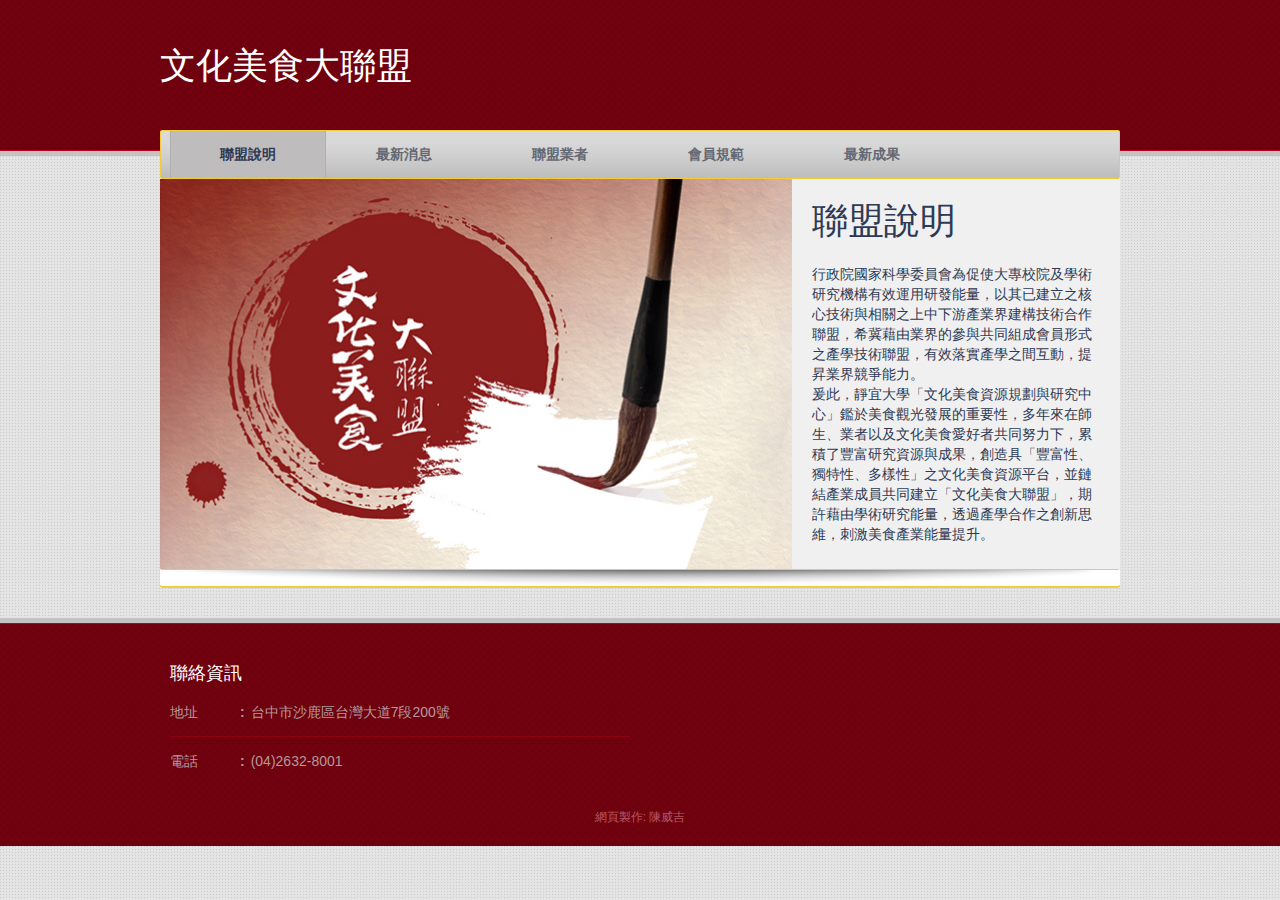
<file: index.html>
<!DOCTYPE html>
<!-- Website template by freewebsitetemplates.com -->
<html>
<head>
	<meta charset="UTF-8">
	<title>文化美食大聯盟</title>
	<link rel="stylesheet" href="css/style.css" type="text/css">
</head>
<body>
	<div id="page">
		<div id="header">
			<div class="background">
				<h1 id="logo"> <a href="index.html">文化美食大聯盟</a> </h1>
				<div id="navigation">
					<ul>
						<li class="selected">
							<a href="index.html">聯盟說明</a>
						</li>
						<li>
							<a href="news.html">最新消息</a>
						</li>
						<li>
							<a href="members.html">聯盟業者</a>
						</li>
						<li>
							<a href="rules.html">會員規範</a>
						</li>
						<li>
							<a href="works.html">最新成果</a>
						</li>						
					</ul>
				</div>
			</div>
		</div>
		<div id="contents">
			<div id="adbox">
				<div>
					<img src="images/index.jpg" alt="Img" height="390" width="632">
					<h1>聯盟說明</h1>
					<h4>行政院國家科學委員會為促使大專校院及學術研究機構有效運用研發能量，以其已建立之核心技術與相關之上中下游產業界建構技術合作聯盟，希冀藉由業界的參與共同組成會員形式之產學技術聯盟，有效落實產學之間互動，提昇業界競爭能力。<br>爰此，靜宜大學「文化美食資源規劃與研究中心」鑑於美食觀光發展的重要性，多年來在師生、業者以及文化美食愛好者共同努力下，累積了豐富研究資源與成果，創造具「豐富性、獨特性、多樣性」之文化美食資源平台，並鏈結產業成員共同建立「文化美食大聯盟」，期許藉由學術研究能量，透過產學合作之創新思維，刺激美食產業能量提升。</h4>
				</div>
			</div>
			
		</div>
		<div id="footer">
			<div class="background">
				<div class="body">
					<div class="section">
						<h3>聯絡資訊</h3>
						<ul>
							<li>
								<span>地址</span><strong>:</strong>
								<p>
									台中市沙鹿區台灣大道7段200號
								</p>
							</li>
							<li>
								<span>電話</span><strong>:</strong>
								<p>
									(04)2632-8001
								</p>
							</li>
							</ul>
					</div>
					<p id="footnote">
						網頁製作: 陳威吉
					</p>
				</div>
			</div>
		</div>
	</div>
</body>
</html>
</file>
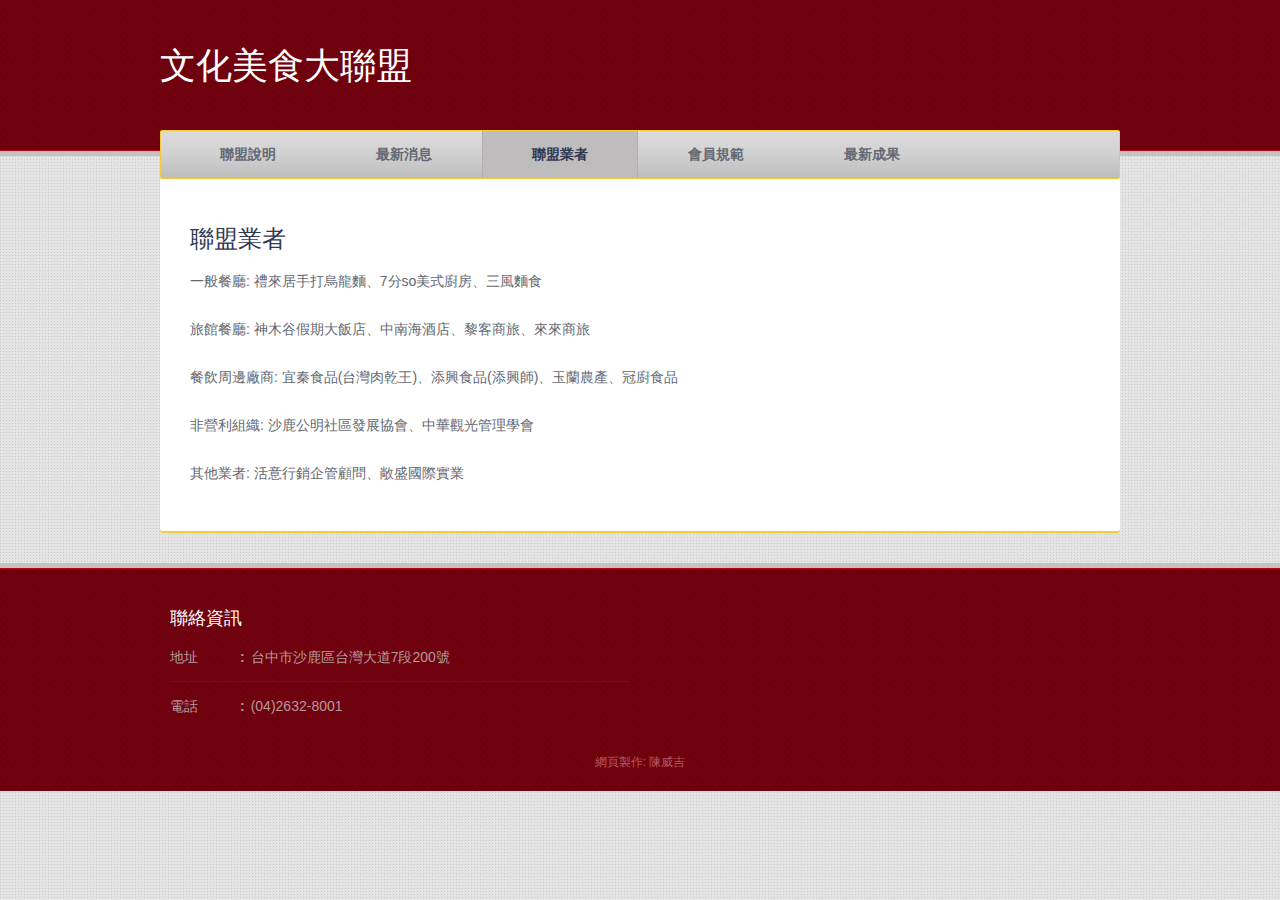
<file: members.html>
<!DOCTYPE html>
<!-- Website template by freewebsitetemplates.com -->
<html>
<head>
	<meta charset="UTF-8">
	<title>文化美食大聯盟</title>
	<link rel="stylesheet" href="css/style.css" type="text/css">
</head>
<body>
	<div id="page">
		<div id="header">
			<div class="background">
				<h1 id="logo"> <a href="index.html">文化美食大聯盟</a> </h1>
				<div id="navigation">
					<ul>
						<li>
							<a href="index.html">聯盟說明</a>
						</li>
						<li>
							<a href="news.html">最新消息</a>
						</li>
						<li class="selected">
							<a href="members.html">聯盟業者</a>
						</li>
						<li>
							<a href="rules.html">會員規範</a>
						</li>
						<li>
							<a href="works.html">最新成果</a>
						</li>						
					</ul>
				</div>
			</div>
		</div>
		<div id="contents">
			<div id="services">
				<h2>聯盟業者</h2>
				<p>
					一般餐廳: 禮來居手打烏龍麵、7分so美式廚房、三風麵食
					<br>
					<br>
					旅館餐廳: 神木谷假期大飯店、中南海酒店、黎客商旅、來來商旅
					<br>
					<br>
					餐飲周邊廠商: 宜秦食品(台灣肉乾王)、添興食品(添興師)、玉蘭農產、冠廚食品
					<br>
					<br>
					非營利組織: 沙鹿公明社區發展協會、中華觀光管理學會
					<br>
					<br>
					其他業者: 活意行銷企管顧問、敞盛國際實業
				</p>

			</div>
		</div>
		<div id="footer">
			<div class="background">
				<div class="body">
					<div class="section">
						<h3>聯絡資訊</h3>
						<ul>
							<li>
								<span>地址</span><strong>:</strong>
								<p>
									台中市沙鹿區台灣大道7段200號
								</p>
							</li>
							<li>
								<span>電話</span><strong>:</strong>
								<p>
									(04)2632-8001
								</p>
							</li>
							</ul>
					</div>
					<p id="footnote">
						網頁製作: 陳威吉
					</p>
				</div>
			</div>
		</div>
	</div>
</body>
</html>
</file>
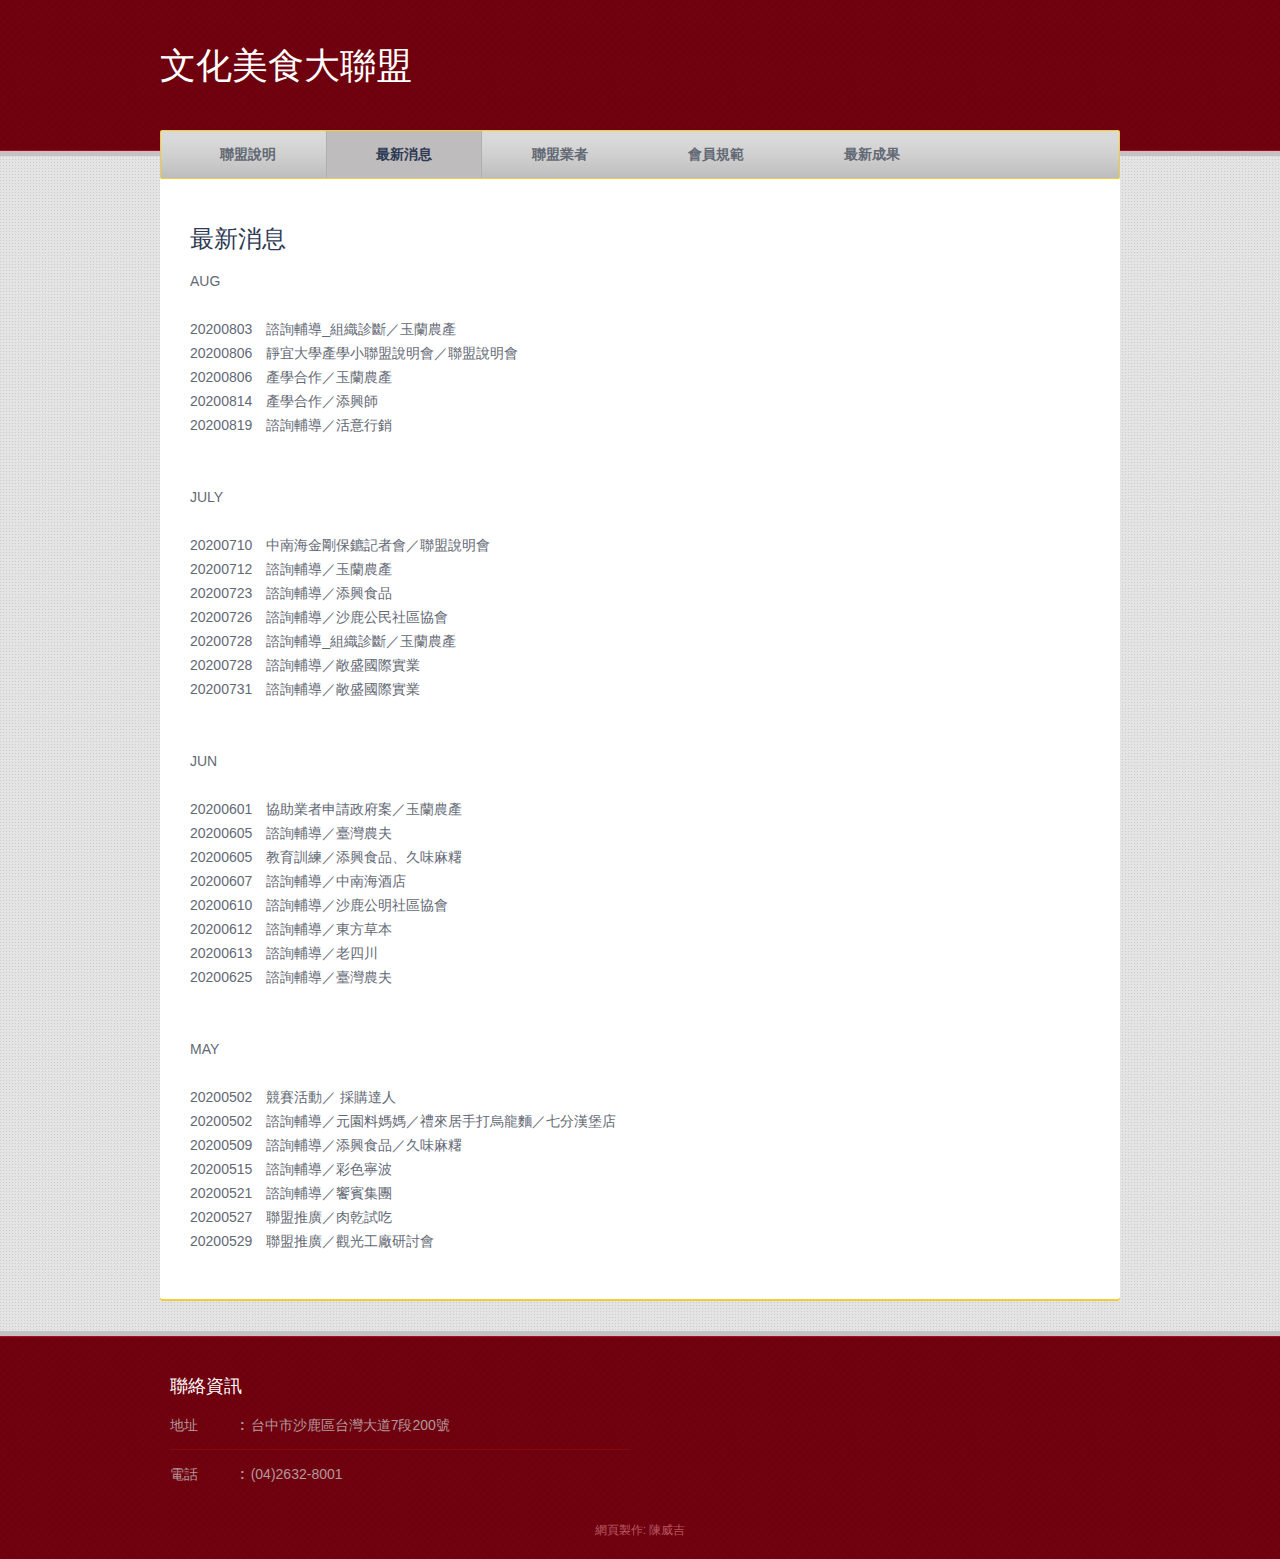
<file: news.html>
<!DOCTYPE html>
<!-- Website template by freewebsitetemplates.com -->
<html>
<head>
	<meta charset="UTF-8">
	<title>文化美食大聯盟</title>
	<link rel="stylesheet" href="css/style.css" type="text/css">
</head>
<body>
	<div id="page">
		<div id="header">
			<div class="background">
				<h1 id="logo"> <a href="index.html">文化美食大聯盟</a> </h1>
				<div id="navigation">
					<ul>
						<li>
							<a href="index.html">聯盟說明</a>
						</li>
						<li class="selected">
							<a href="news.html">最新消息</a>
						</li>
						<li>
							<a href="members.html">聯盟業者</a>
						</li>
						<li>
							<a href="rules.html">會員規範</a>
						</li>
						<li>
							<a href="works.html">最新成果</a>
						</li>						
					</ul>
				</div>
			</div>
		</div>
		<div id="contents">
			<div id="services">
				<h2>最新消息</h2>
				<p>
					AUG
					<br>
					<br>	
					20200803　諮詢輔導_組織診斷／玉蘭農產<br> 
					20200806　靜宜大學產學小聯盟說明會／聯盟說明會<br> 
					20200806　產學合作／玉蘭農產<br> 
					20200814　產學合作／添興師<br> 
					20200819　諮詢輔導／活意行銷<br>
					<br>
					<br>
					JULY
					<br>
					<br>
					20200710　中南海金剛保鑣記者會／聯盟說明會<br> 
					20200712　諮詢輔導／玉蘭農產<br> 
					20200723　諮詢輔導／添興食品<br> 
					20200726　諮詢輔導／沙鹿公民社區協會<br> 
					20200728　諮詢輔導_組織診斷／玉蘭農產<br> 
					20200728　諮詢輔導／敞盛國際實業<br> 
					20200731　諮詢輔導／敞盛國際實業<br>
					<br>
					<br>
					JUN
					<br>
					<br>
					20200601　協助業者申請政府案／玉蘭農產<br> 
					20200605　諮詢輔導／臺灣農夫<br> 
					20200605　教育訓練／添興食品、久味麻糬<br> 
					20200607　諮詢輔導／中南海酒店<br> 
					20200610　諮詢輔導／沙鹿公明社區協會<br> 
					20200612　諮詢輔導／東方草本<br> 
					20200613　諮詢輔導／老四川<br> 
					20200625　諮詢輔導／臺灣農夫<br>
					<br>
					<br>
					MAY
					<br>
					<br>
					20200502　競賽活動／ 採購達人<br> 
					20200502　諮詢輔導／元園料媽媽／禮來居手打烏龍麵／七分漢堡店<br> 
					20200509　諮詢輔導／添興食品／久味麻糬<br> 
					20200515　諮詢輔導／彩色寧波<br> 
					20200521　諮詢輔導／饗賓集團<br> 
					20200527　聯盟推廣／肉乾試吃<br> 
					20200529　聯盟推廣／觀光工廠研討會
				</p>

			</div>
		</div>
		<div id="footer">
			<div class="background">
				<div class="body">
					<div class="section">
						<h3>聯絡資訊</h3>
						<ul>
							<li>
								<span>地址</span><strong>:</strong>
								<p>
									台中市沙鹿區台灣大道7段200號
								</p>
							</li>
							<li>
								<span>電話</span><strong>:</strong>
								<p>
									(04)2632-8001
								</p>
							</li>
							</ul>
					</div>
					<p id="footnote">
						網頁製作: 陳威吉
					</p>
				</div>
			</div>
		</div>
	</div>
</body>
</html>
</file>
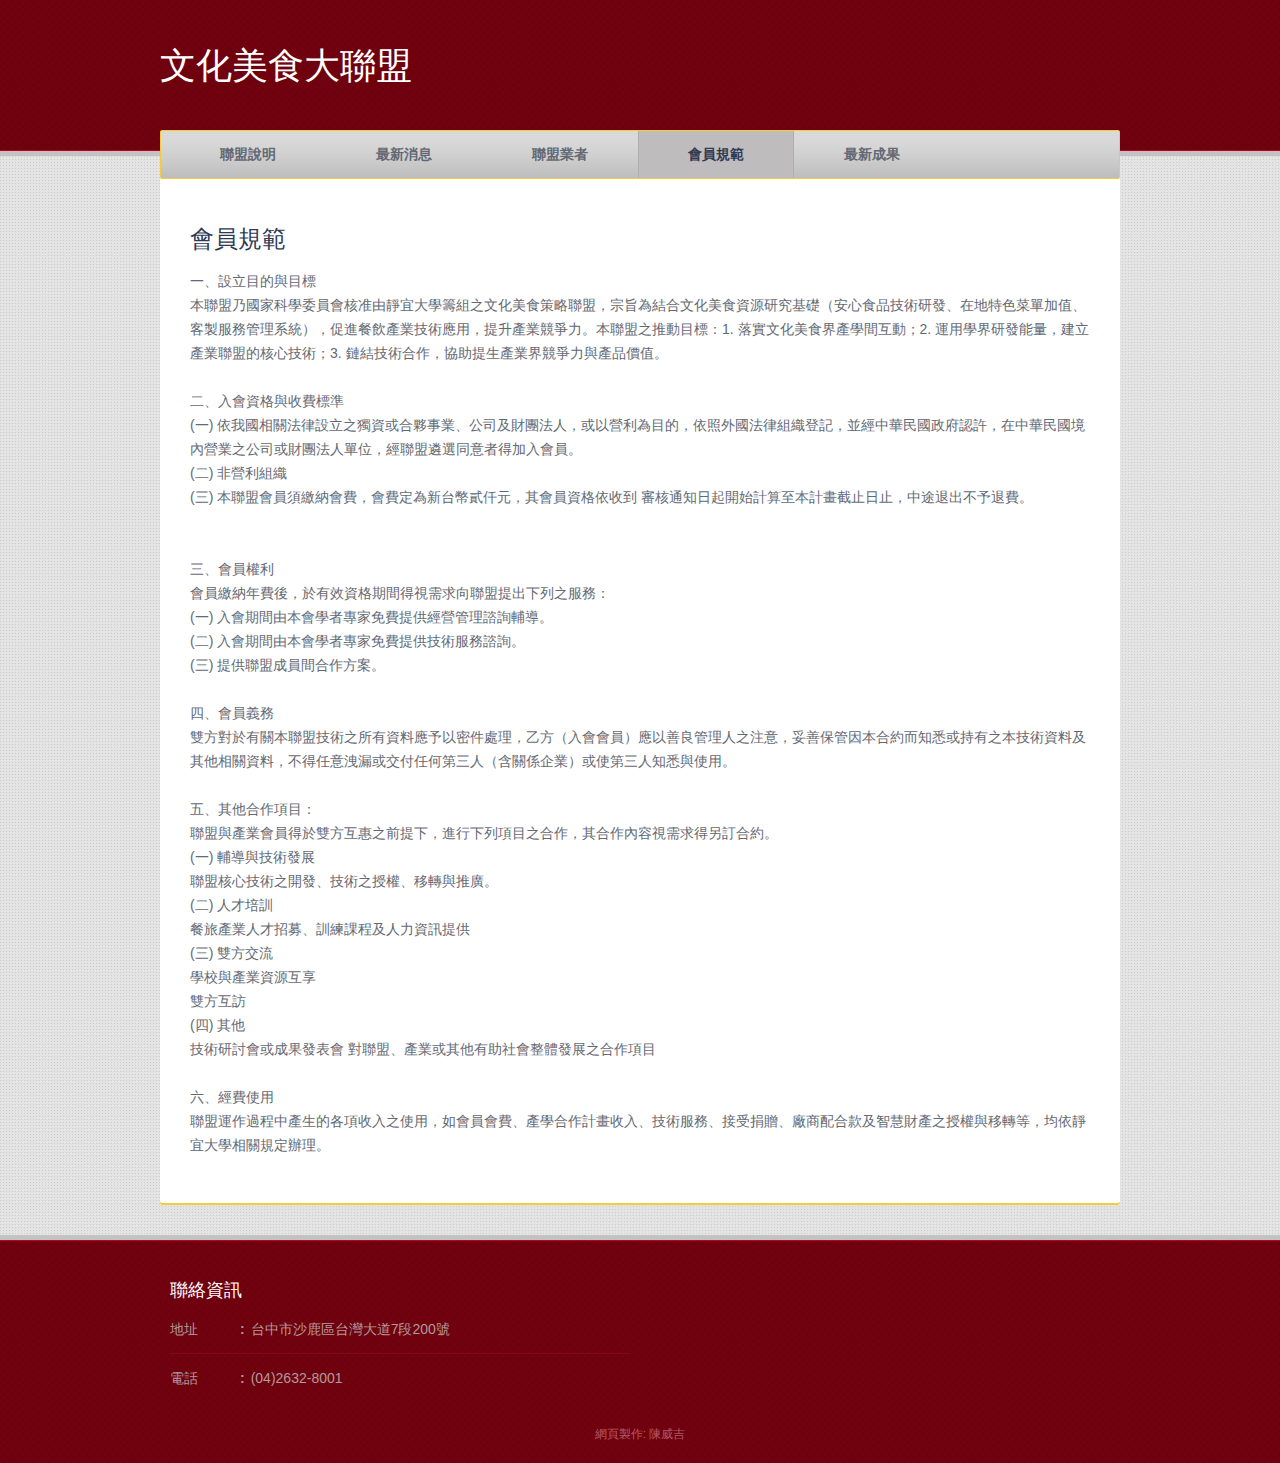
<file: rules.html>
<!DOCTYPE html>
<!-- Website template by freewebsitetemplates.com -->
<html>
<head>
	<meta charset="UTF-8">
	<title>文化美食大聯盟</title>
	<link rel="stylesheet" href="css/style.css" type="text/css">
</head>
<body>
	<div id="page">
		<div id="header">
			<div class="background">
				<h1 id="logo"> <a href="index.html">文化美食大聯盟</a> </h1>
				<div id="navigation">
					<ul>
						<li>
							<a href="index.html">聯盟說明</a>
						</li>
						<li>
							<a href="news.html">最新消息</a>
						</li>
						<li>
							<a href="members.html">聯盟業者</a>
						</li>
						<li class="selected">
							<a href="rules.html">會員規範</a>
						</li>
						<li>
							<a href="works.html">最新成果</a>
						</li>						
					</ul>
				</div>
			</div>
		</div>
		<div id="contents">
			<div id="services">
				<h2>會員規範</h2>
				<p>
					一、設立目的與目標
					<br>
					   本聯盟乃國家科學委員會核准由靜宜大學籌組之文化美食策略聯盟，宗旨為結合文化美食資源研究基礎（安心食品技術研發、在地特色菜單加值、客製服務管理系統），促進餐飲產業技術應用，提升產業競爭力。本聯盟之推動目標：1. 落實文化美食界產學間互動；2. 運用學界研發能量，建立產業聯盟的核心技術；3. 鏈結技術合作，協助提生產業界競爭力與產品價值。
					<br>
					<br> 

					二、入會資格與收費標準
					<br>
					(一)  依我國相關法律設立之獨資或合夥事業、公司及財團法人，或以營利為目的，依照外國法律組織登記，並經中華民國政府認許，在中華民國境內營業之公司或財團法人單位，經聯盟遴選同意者得加入會員。<br> 
					(二)  非營利組織 <br>
					(三)  本聯盟會員須繳納會費，會費定為新台幣貳仟元，其會員資格依收到 
					審核通知日起開始計算至本計畫截止日止，中途退出不予退費。<br>
					<br>
					<br>

					三、會員權利
					<br>
					會員繳納年費後，於有效資格期間得視需求向聯盟提出下列之服務： <br>
					(一) 入會期間由本會學者專家免費提供經營管理諮詢輔導。 <br>
					(二) 入會期間由本會學者專家免費提供技術服務諮詢。 <br>
					(三) 提供聯盟成員間合作方案。
					<br>
					<br>

					四、會員義務
					<br>
					雙方對於有關本聯盟技術之所有資料應予以密件處理，乙方（入會會員）應以善良管理人之注意，妥善保管因本合約而知悉或持有之本技術資料及其他相關資料，不得任意洩漏或交付任何第三人（含關係企業）或使第三人知悉與使用。
					<br>

					<br>
					五、其他合作項目：
					<br>
					聯盟與產業會員得於雙方互惠之前提下，進行下列項目之合作，其合作內容視需求得另訂合約。 <br>
					(一) 輔導與技術發展 <br>
					聯盟核心技術之開發、技術之授權、移轉與推廣。<br> 
					(二) 人才培訓 <br>
					餐旅產業人才招募、訓練課程及人力資訊提供 <br>
					(三) 雙方交流
					<br>
					學校與產業資源互享<br>
					雙方互訪<br>
					 (四) 其他
					<br>
					技術研討會或成果發表會
					對聯盟、產業或其他有助社會整體發展之合作項目
					<br> 
					<br>
					六、經費使用
					<br>
					    聯盟運作過程中產生的各項收入之使用，如會員會費、產學合作計畫收入、技術服務、接受捐贈、廠商配合款及智慧財產之授權與移轉等，均依靜宜大學相關規定辦理。
				</p>

			</div>
		</div>
		<div id="footer">
			<div class="background">
				<div class="body">
					<div class="section">
						<h3>聯絡資訊</h3>
						<ul>
							<li>
								<span>地址</span><strong>:</strong>
								<p>
									台中市沙鹿區台灣大道7段200號
								</p>
							</li>
							<li>
								<span>電話</span><strong>:</strong>
								<p>
									(04)2632-8001
								</p>
							</li>
							</ul>
					</div>
					<p id="footnote">
						網頁製作: 陳威吉
					</p>
				</div>
			</div>
		</div>
	</div>
</body>
</html>
</file>
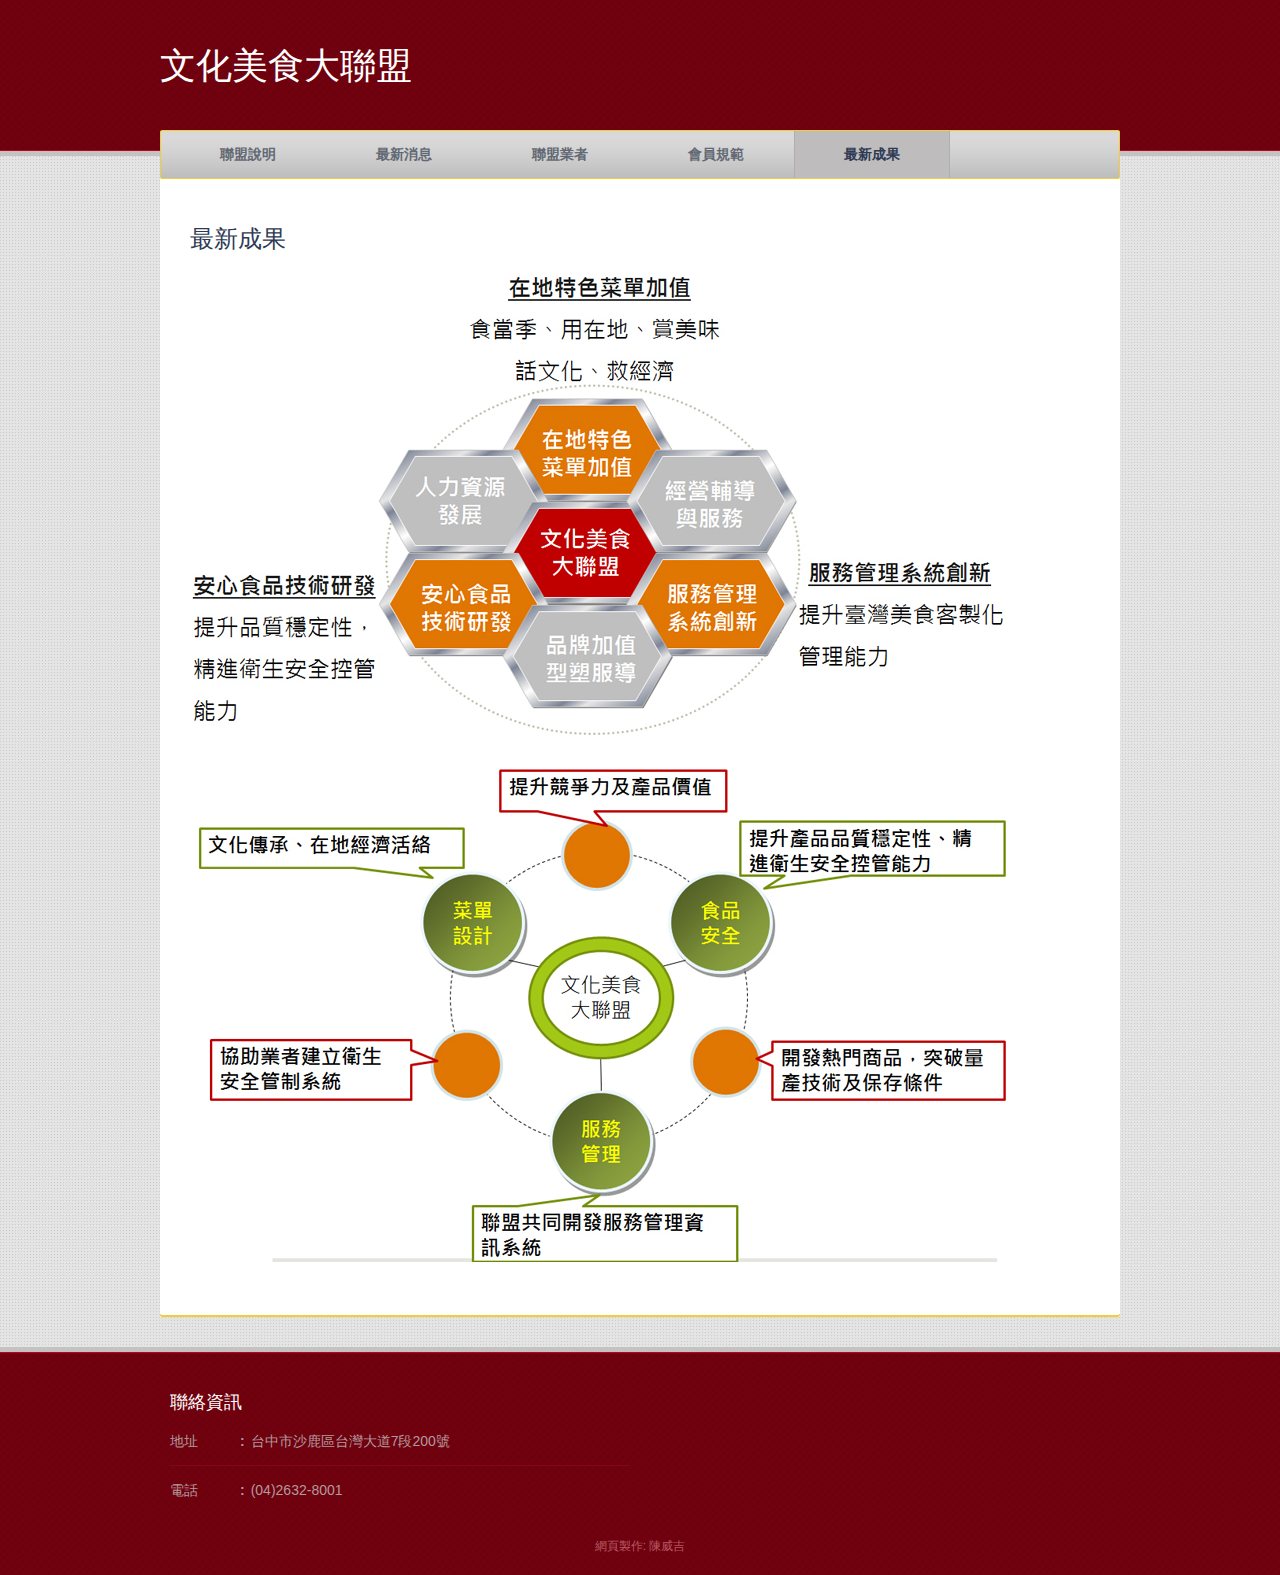
<file: works.html>
<!DOCTYPE html>
<!-- Website template by freewebsitetemplates.com -->
<html>
<head>
	<meta charset="UTF-8">
	<title>文化美食大聯盟</title>
	<link rel="stylesheet" href="css/style.css" type="text/css">
</head>
<body>
	<div id="page">
		<div id="header">
			<div class="background">
				<h1 id="logo"> <a href="index.html">文化美食大聯盟</a> </h1>
				<div id="navigation">
					<ul>
						<li>
							<a href="index.html">聯盟說明</a>
						</li>
						<li>
							<a href="news.html">最新消息</a>
						</li>
						<li>
							<a href="members.html">聯盟業者</a>
						</li>
						<li>
							<a href="rules.html">會員規範</a>
						</li>
						<li class="selected">
							<a href="works.html">最新成果</a>
						</li>						
					</ul>
				</div>
			</div>
		</div>
		<div id="contents">
			<div id="services">
				<h2>最新成果</h2>
				<p>
					<img src="images\plan-action.jpg">
					<img src="images\purpose.jpg">
				</p>

			</div>
		</div>
		<div id="footer">
			<div class="background">
				<div class="body">
					<div class="section">
						<h3>聯絡資訊</h3>
						<ul>
							<li>
								<span>地址</span><strong>:</strong>
								<p>
									台中市沙鹿區台灣大道7段200號
								</p>
							</li>
							<li>
								<span>電話</span><strong>:</strong>
								<p>
									(04)2632-8001
								</p>
							</li>
							</ul>
					</div>
					<p id="footnote">
						網頁製作: 陳威吉
					</p>
				</div>
			</div>
		</div>
	</div>
</body>
</html>
</file>
<file: css/style.css>
/* Website template by freewebsitetemplates.com */
@font-face {
	font-family: 'DaysOne-Regular';
	src: url('../fonts/DaysOne-Regular.eot');
	src: local('☺'), url('../fonts/DaysOne-Regular.woff') format('woff'), url('../fonts/DaysOne-Regular.ttf') format('truetype'), url('../fonts/DaysOne-Regular.svg') format('svg');
	font-weight: normal;
	font-style: normal;
}
body {
	background: url(../images/bg-body.jpg) repeat left top;
	font-family: Arial, Helvetica, sans-serif;
	min-width: 960px;
	margin: 0;
}
.background {
	background: url(../images/bg-pattern-red.jpg) repeat left top;
}
#page {
	width: 960px;
	margin: 0 auto;
	padding: 156px 0 0;
}
img {
	border: 0;
}
/*------------------------------ SPRITES ------------------------------*/
#footer ul li a {
	background: url(../images/icons.png) no-repeat;
}
#message input[type='submit'], .more {
	background: url(../images/bg-buttons.png) no-repeat;
}
.more {
	background-position: 0 -35px;
	color: #636974;
	display: inline-block;
	font-size: 14px;
	font-weight: bold;
	height: 35px;
	line-height: 35px;
	width: 170px;
	padding: 1px 0;
	text-align: center;
	text-decoration: none;
	text-transform: uppercase;
}
.more:hover {
	background-position: 0 -82px;
	color: #010000;
}
/*------------------------------ HEADER ------------------------------*/
#header {
	width: 100%;
	border-bottom: 5px solid #c3c3c3;
	position: absolute;
	left: 0;
	top: 0;
}
#header .background {
	height: 150px;
	border-bottom: 1px solid #b6051c;
}
/** Logo **/
#logo {
	font-family: 'DaysOne-Regular';
	font-size: 36px;
	font-weight: normal;
	line-height: 130px;
	width: 960px;
	margin: 0 auto;
}
#logo a {
	color: #fff;
	text-decoration: none;
	text-transform: uppercase;
}
/** Navigation **/
#navigation {
	background: url(../images/bg-navigation.png) no-repeat;
	height: 49px;
	width: 960px;
	margin: 0 auto;
	position: relative;
	top: 0;
}
#navigation ul {
	display: inline-block;
	list-style: none;
	margin: 0;
	padding: 1px 10px;
}
#navigation li {
	float: left;
}
#navigation li a {
	color: #636974;
	display: block;
	font-size: 14px;
	font-weight: bold;
	line-height: 47px;
	width: 154px;
	border-color: transparent;
	border-style: none solid;
	border-width: 1px;
	text-align: center;
	text-decoration: none;
	text-transform: uppercase;
}
#navigation li a:hover, #navigation li.selected a {
	background-color: #bebcbc;
	color: #2e3a54;
	border-color: #afafaf;
}
/*------------------------------ CONTENTS ------------------------------*/
#contents {
	background: #fff url(../images/bg-content-bottom.png) no-repeat left bottom;
	display: inline-block;
	width: 100%;
	margin-bottom: 30px;
	padding: 23px 0 0;
	-webkit-border-bottom-right-radius: 1px;
	-webkit-border-bottom-left-radius: 1px;
	-moz-border-radius-bottomright: 1px;
	-moz-border-radius-bottomleft: 1px;
	border-bottom-right-radius: 1px;
	border-bottom-left-radius: 1px;
}
#contents h1, #contents h2, #contents h4, #contents h5, #contents h6 {
	color: #2e3a54;
	font-family: "DaysOne-Regular";
	font-size: 36px;
	font-weight: normal;
	margin: 0 0 18px;
}
#contents h2 {
	font-size: 24px;
	line-height: 24px;
	text-transform: uppercase;
}
#contents h4 {
	font-size: 16px;
	line-height: 20px;
	margin: 0 0 12px;
	text-transform: uppercase;
}
#contents h5 {
	font-size: 14px;
	line-height: 24px;
	margin: 0;
	text-transform: uppercase;
}
#contents h5 a {
	color: #940315;
	text-decoration: none;
}
#contents h6 {
	font-size: 12px;
	line-height: 24px;
	text-transform: uppercase;
}
#contents p {
	color: #636974;
	font-size: 14px;
	line-height: 24px;
	margin: 0;
	padding: 0 0 24px;
}
#contents p a {
	color: #636974;
}
#contents p a:hover {
	color: #721f29;
}
#contents h5 a:hover {
	text-decoration: underline;
}
#contents .footer {
	background-color: #f8f8f8;
	clear: both;
	width: 900px;
	margin: 0 0 4px -30px;
	padding: 20px 30px 0;
}
#contents .footer h6 {
	float: left;
	width: 210px;
	margin-bottom: 30px;
	margin-right: 20px;
	text-transform: uppercase;
}
#contents .section {
	width: 260px;
	padding: 0 0 0 20px;
}
#contents > div:first-child {
	padding: 48px 30px 24px;
}
.time {
	color: #636974;
	display: block;
	font-size: 12px;
	line-height: 12px;
	padding: 6px 0 5px;
}
/** adbox **/
#contents #adbox {
	background: url(../images/bg-adbox-bottom.png) no-repeat left bottom;
	padding: 0 0 19px;
	position: relative;
}
#adbox > div {
	background-color: #f0f0f0;
	height: 390px;
	-webkit-border-bottom-right-radius: 1px;
	-webkit-border-bottom-left-radius: 1px;
	-moz-border-radius-bottomright: 1px;
	-moz-border-radius-bottomleft: 1px;
	border-bottom-right-radius: 1px;
	border-bottom-left-radius: 1px;
	padding-right: 20px;
}
#adbox > div:after {
	clear:both;
	content:"";
	display:block;
	height:1%;
	line-height:0;
	visibility:hidden;
}
#adbox h1 {
	padding-top: 18px;
}
#adbox h4 {
	font-size: 14px;
}
#adbox img {
	float: left;
	margin-right: 20px;
}
/** Sidebar **/
#contents .sidebar {
	float: left;
	min-height: 490px;
	width: 279px;
	border-right: 1px solid #f2cc3d;
	margin: -19px 40px 0 30px;
	padding: 20px 0 0;
}
#contents .sidebar ul {
	list-style: none;
	margin: 0;
	padding: 0;
}
#contents .sidebar ul li {
	font-size: 14px;
	line-height: 24px;
	margin: 0 0 24px;
}
#contents .sidebar ul span {
	color: #636974;
	display: block;
	font-size: 12px;
	line-height: 12px;
	padding: 6px 0 5px;
}
#contents .sidebar ul li a {
	color: #636974;
	text-decoration: none;
}
#contents .sidebar ul li a:hover {
	text-decoration: underline;
}
#sidebar, .highlight {
	float: right;
	display: inline-block;
	border-left: 1px solid #f2cc3d;
	margin: 0 0 24px 19px;
}
#sidebar .section {
	border-top: 1px solid #f2cc3d;
	padding-top: 24px;
}
#sidebar .section:first-child {
	border: 0;
	padding-top: 0;
}
#sidebar .section ul {
	color: #636974;
	font-size: x-small;
	margin: 0 0 24px;
	padding-left: 12px;
}
#sidebar .section ul li {
	padding-left: 10px;
}
#sidebar .section ul li > a {
	color: #636974;
	display: block;
	font-size: 14px;
	line-height: 24px;
	text-decoration: none;
}
#sidebar .section ul li a:hover {
	text-decoration: underline;
}
/** list **/
ul.list {
	list-style: none;
	width: 600px;
	margin: 0;
	padding: 0;
}
ul.list li h5 + img {
	float: left;
	margin-right: 20px;
	margin-top: 6px;
}
/** Main **/
#main > ul {
	display: inline-block;
	list-style: none;
	width: 580px;
	margin: 0;
	padding: 0;
}
#main > ul li {
	float: left;
	width: 290px;
}
#main > ul li p b {
	color: #2e3a54;
	display: block;
	font-family: 'DaysOne-Regular';
	font-weight: normal;
	text-transform: uppercase;
}
/** About **/
#contents #about {
	padding-bottom: 0;
	padding-top: 48px;
}
#about #main img {
	margin-bottom: 18px;
}
#about .footer p {
	font-size: 12px;
}
/** Services **/
#contents #services {
	display: inline-block;
	width: 900px;
}
#services #sidebar {
	min-height: 620px;
}
/** Rates **/
#rates #sidebar {
	min-height: 616px;
	margin-left: 19px;
}
#rates ul.list li {
	display: inline-block;
	width: 100%;
}
#rates ul.list li > div {
	float: right;
	width: 198px;
	margin-left: 20px;
}
/** Blog **/
#blog #sidebar {
	min-height: 740px;
}
#blog #sidebar ul.posts {
	list-style: none;
	padding: 0;
}
#blog #sidebar ul.posts li {
	margin: 0 0 24px;
	padding: 0;
}
#blog #sidebar ul.posts li span.time a {
	color: #636974;
	text-decoration: none;
}
#blog #sidebar ul.posts li span.time a:hover {
	text-decoration: underline;
}
#blog #main span.time, #blog #main span.time a {
	color: #2e3a54;
	text-decoration: none;
}
#blog #main > ul li {
	width: 100%;
}
/** Contact **/
#contents #contact {
	padding-bottom: 0;
	padding-top: 48px;
}
#contact .highlight {
	width: 438px;
	padding-left: 20px;
}
#contact .highlight ul {
	display: block;
	list-style: none;
	width: 100%;
	margin: 0;
	padding: 0;
}
#contact .highlight ul li {
	float: left;
	display: inline-block;
	width: 180px;
	vertical-align: text-top;
}
#contact .highlight ul li:first-child {
	margin-right: 60px;
}
#contact #main img {
	margin: 6px 0 14px;
}
/*------------------------------ FOOTER ------------------------------*/
#footer {
	width: 100%;
	border-top: 5px solid #c3c3c3;
	position: absolute;
	left: 0;
}
#footer .background {
	border-top: 1px solid #b6051c;
}
#footer .body {
	width: 960px;
	margin: 0 auto;
	padding: 40px 0 20px;
}
#footer .section {
	float: left;
	display: inline-block;
	width: 460px;
	margin: 0 10px 24px;
}
#footer h3 {
	color: #fff;
	font-family: 'DaysOne-Regular';
	font-size: 18px;
	font-weight: normal;
	line-height: 18px;
	margin: 0 0 18px;
	text-transform: uppercase;
}
#footer ul {
	list-style: none;
	margin: 0;
	padding: 0;
}
#footer ul li {
	color: #b3999c;
	display: inline-block;
	font-size: 14px;
	line-height: 24px;
	width: 100%;
	border-top: 1px solid #8a0413;
	padding: 12px 0 0;
	vertical-align:top;
}
#footer ul li:first-child, #footer #message ul li {
	border: 0;
	padding: 0;
}
#footer ul li span {
	float: left;
	display: inline-block;
	width: 70px;
	vertical-align:top;
}
#footer ul li strong {
	float: left;
	display: inline-block;
	margin-right: 6px;
	vertical-align: top;
}
#footer ul li p {
	float: left;
	display: inline-block;
	width: 370px;
	margin: 0;
	padding: 0 0 12px;
}
#footer ul li a {
	color: #b3999c;
	display: inline-block;
	height: 22px;
	width: 30px;
	margin: 0 10px;
	text-decoration: none;
}
#footer ul li a.twitter {
	background-position: -40px 0;
}
#footer ul li a.facebook {
	background-position: -40px -32px;
}
#footer ul li a.googleplus {
	background-position: -40px -64px;
}
#footer ul li a.twitter:hover {
	background-position: 0 0;
}
#footer ul li a.facebook:hover {
	background-position: 0 -32px;
}
#footer ul li a.googleplus:hover {
	background-position: 0 -64px;
}
/** message **/
#message label {
	float: left;
	color: #b3999c;
	display: inline-block;
	font-size: 14px;
	line-height: 30px;
	width: 96px;
	margin-right: 10px;
	text-align: right;
}
#message input[type='text'] {
	color: #636974;
	display: inline-block;
	font-family: Arial, Helvetica, sans-serif;
	font-size: 14px;
	height: 35px;
	line-height: 35px;
	width: 342px;
	border: 1px solid #d7d7d7;
	margin: 0 0 11px;
	padding: 0 4px;
}
#message textarea {
	color: #636974;
	display: inline-block;
	font-family: Arial, Helvetica, sans-serif;
	font-size: 14px;
	height: 95px;
	line-height: 24px;
	width: 342px;
	border: 1px solid #d7d7d7;
	margin: 0 0 4px;
	padding: 0 4px;
	overflow: auto;
	resize: none;
}
#message input[type='submit'] {
	background-position: 0 0;
	color: #636974;
	cursor: pointer;
	font-family: Arial, Helvetica, sans-serif;
	font-size: 14px;
	height: 25px;
	line-height: 25px;
	width: 52px;
	border: 0;
	margin-left: 106px;
	padding: 0;
}
#message input[type='submit']:hover {
	background-position: -62px 0;
	color: #2e3a54;
}
#footnote {
	clear: both;
	color: #b75661;
	font-size: 12px;
	margin: 0;
	text-align: center;
}
</file>
